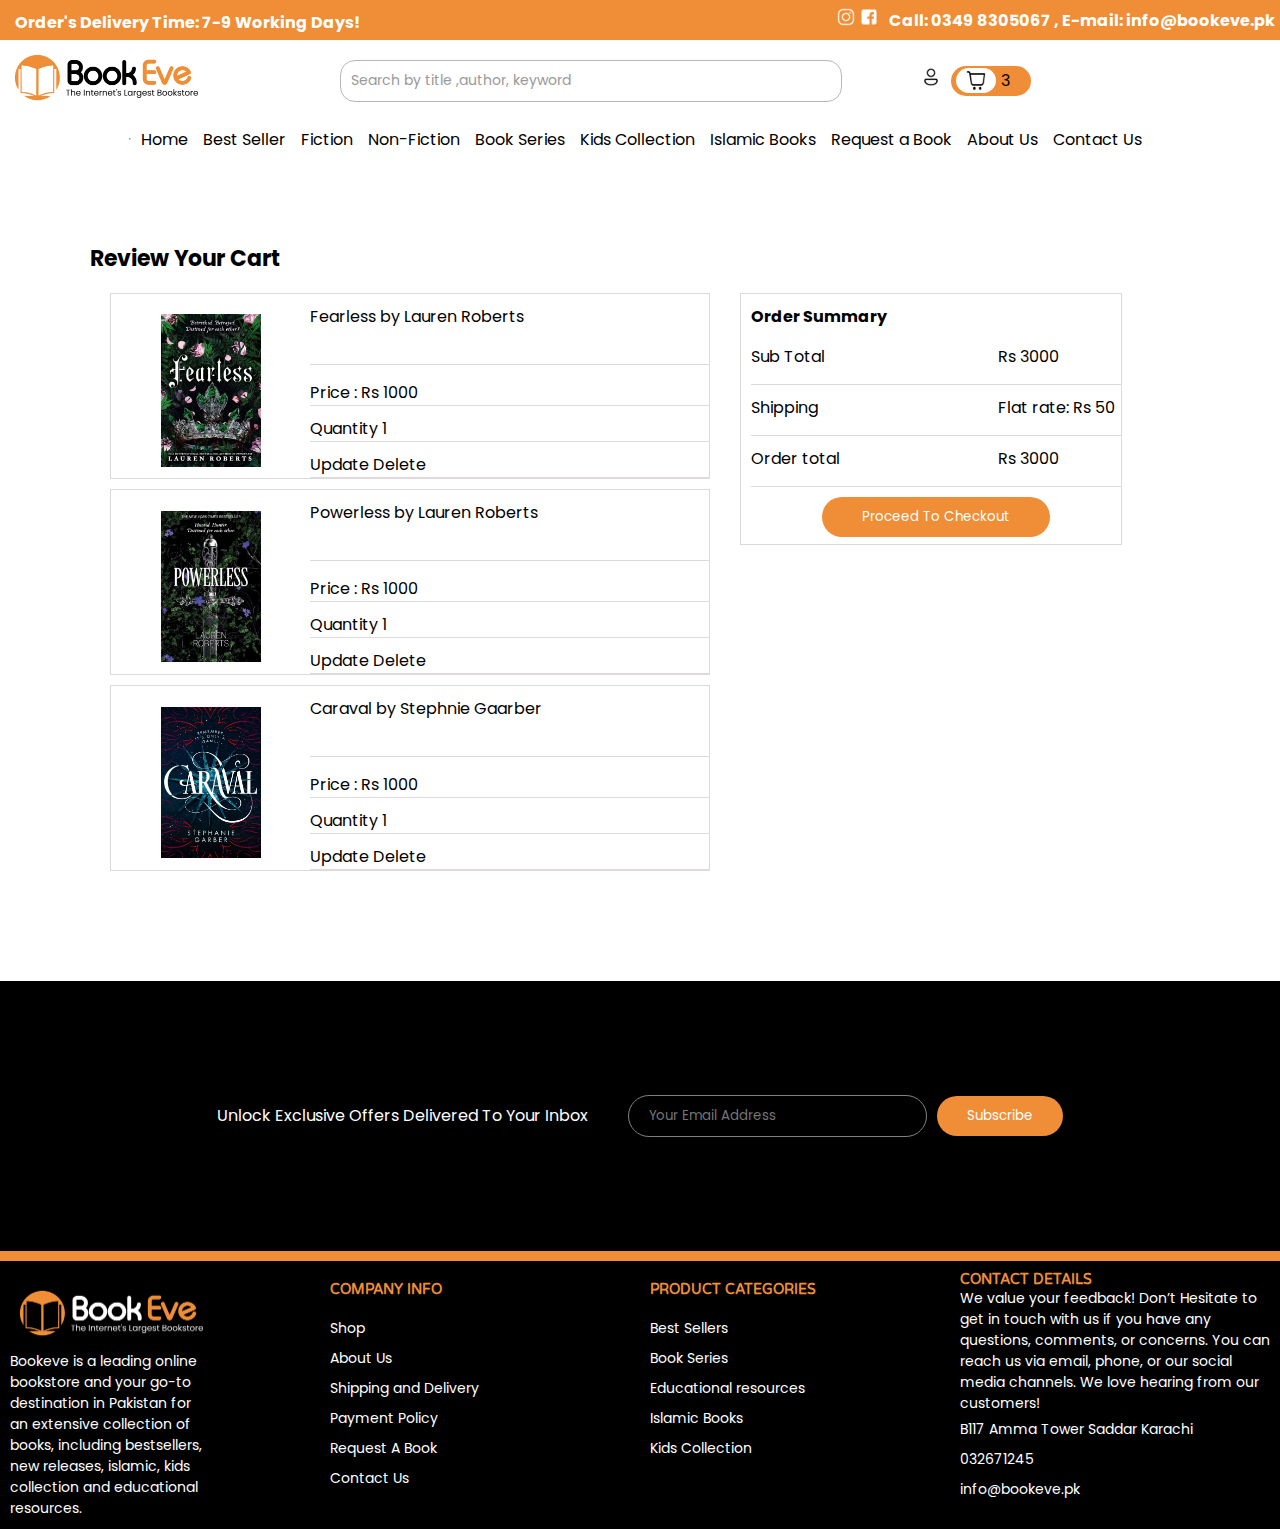
<file: cart.html>
<!DOCTYPE html>
<html lang="en">

<head>
    <meta charset="UTF-8">
    <meta name="viewport" content="width=device-width, initial-scale=1.0">
    <title>Cart-Book Eve</title>
    <link rel="stylesheet" href="styles/cart.css">
    <link rel="stylesheet" href="styles/styles.css">
</head>

<body>
    <div class="menu">
        <div class="side-bar-close-button"><button onclick="closeSideBar();" class="close-button">&#10005;
                Close</button></div>



        <div>
            <ul>
                <li>Home</li>
                <li>Best Seller</li>
                <li>Fiction</li>
                <li>Non-Fiction</li>
                <li>Book Series</li>
                <li>Kids Collection</li>
                <li>Islamic Books</li>
                <li>Request a Book</li>
                <li>About Us</li>
                <li>Contact Us</li>
            </ul>
        </div>
    </div>

    <div class="header-title">
        <div class="delivery-date">
            <p>Order's Delivery Time: 7-9 Working Days!
            </p>
        </div>

        <div class="contact">
            <div class="social-icons"><img src="images/instagram.png" alt="">
                <img src="images/facebook.png" alt="">
            </div>

            <span>Call: 0349 8305067 ,
                E-mail: info@bookeve.pk</span>
        </div>
    </div>
    <div class="page-info">
        <div onclick="openSideBar();" class="side-bar-menu">
            <button>&#9776; Menu</button>

        </div>
        <div class="brand-info">
            <a href="index.html"><img class="logo-image" src="images/logo-image.webp" alt=""></a>

            <!-- <p class="logo-name">BookEve</p> -->
        </div>

        <div class="search-bar"><input type="text" placeholder="Search by title ,author, keyword" name="bookSearch"
                id="bookSearch">
        </div>
        <div class="page-icon">
            <div class="user-account">
                <img src="images/icons8-user-50.png" alt="">

            </div>
            <a class="cart-link" href="cart.html">
                <div class="add-to-cart">

                    <div class="cart-image"> <img src="images/icons8-cart-50.png" alt="">
                    </div>
                    <div class="cart-quantity">
                        <p>3</p>
                    </div>
                </div>
            </a>
        </div>

    </div>

    </div>
    <div class="nav">
        <hr>

        <ul class="nav-list">
            <li>Home</li>
            <li>Best Seller</li>
            <li>Fiction</li>
            <li>Non-Fiction</li>
            <li>Book Series</li>
            <li>Kids Collection</li>
            <li>Islamic Books</li>
            <li>Request a Book</li>
            <li>About Us</li>
            <li>Contact Us</li>

        </ul>

    </div>
    <div class="main">
        <div class="page-title">Review Your Cart</div>
        <div class="checkout-grid">
            <div class="order-summary">
                <div class="cart-item-container">
                    <div class="cart-item-detail-grid">
                        <div class="product-image">
                            <img src="images/fearless.jpg" alt="">
                        </div>
                        <div class="product-detail">
                            <div class="product-name">
                                Fearless by Lauren Roberts
                            </div>
                            <div class="product-price">
                                Price : Rs 1000
                            </div>
                            <div class="product-quantity">
                                <span>Quantity 1</span>

                            </div>
                            <div class="edit-cart">
                                <span>Update</span>
                                <span>Delete</span>
                            </div>

                        </div>
                    </div>


                </div>
                <div class="cart-item-container">
                    <div class="cart-item-detail-grid">
                        <div class="product-image">
                            <img src="images/powerless.jpg" alt="">
                        </div>
                        <div class="product-detail">
                            <div class="product-name">
                                Powerless by Lauren Roberts
                            </div>
                            <div class="product-price">
                                Price : Rs 1000
                            </div>
                            <div class="product-quantity">
                                <span>Quantity 1</span>

                            </div>
                            <div class="edit-cart">
                                <span>Update</span>
                                <span>Delete</span>
                            </div>

                        </div>
                    </div>


                </div>
                <div class="cart-item-container">
                    <div class="cart-item-detail-grid">
                        <div class="product-image">
                            <img src="images/caraal.jpg" alt="">
                        </div>
                        <div class="product-detail">
                            <div class="product-name">
                                Caraval by Stephnie Gaarber
                            </div>
                            <div class="product-price">
                                Price : Rs 1000
                            </div>
                            <div class="product-quantity">
                                <span>Quantity 1</span>

                            </div>
                            <div class="edit-cart">
                                <span>Update</span>
                                <span>Delete</span>
                            </div>

                        </div>
                    </div>


                </div>
            </div>
            <div class="payment-summary-container">
                <div class="payment-summary">
                    <div class="payment-summary-title">
                        <h4>Order Summary</h4>
                    </div>

                    <div class="payment-summary-row">
                        <div>Sub Total</div>
                        <div class="payment-summary-money">Rs 3000</div>
                    </div>
                    <div class="payment-summary-row">
                        <div>Shipping</div>
                        <div class="payment-summary-row-money">
                            Flat rate: <span>Rs 50</span>
                        </div>
                    </div>
                    <div class="payment-summary-row total-row">
                        <div>Order total</div>
                        <div class="payment-summary-money">
                            Rs 3000
                        </div>

                    </div>
                    <div class="order-button">
                        <button>Proceed To Checkout</button>
                    </div>
                </div>
            </div>

        </div>
    </div>
    <div class="footer-container">
        <div class="contact-footer">
            <div class="message-heading">
                Unlock Exclusive Offers Delivered To Your Inbox
            </div>
            <div class="email-input">
                <input type="email" name="email" id="email" class="email" placeholder="Your Email Address">
                <button class="subscribe-button">Subscribe</button>
            </div>
        </div>
        <div class="footer-main">
            <div class="about-us">
                <ul>
                    <li class="bookeve-image"><img src="images/bookeve-logo.webp" width="100px" alt="">
                    </li>
                    <li class="about-us-description">
                        <p> Bookeve is a leading online bookstore and your go-to destination in Pakistan for an
                            extensive collection of books, including bestsellers, new releases, islamic, kids collection
                            and educational resources.</p>
                    </li>
                </ul>
            </div>
            <div class="company-info company-product-info">
                <div class="column-heading">
                    COMPANY INFO
                </div>
                <div class="company-info-list list-of-links">
                    <ul>
                        <li>Shop</li>
                        <li>About Us</li>
                        <li>Shipping and Delivery</li>
                        <li>Payment Policy</li>
                        <li>Request A Book</li>
                        <li>Contact Us</li>
                    </ul>
                </div>
            </div>
            <div class="product-catagories company-product-info">
                <div class="column-heading">
                    PRODUCT CATEGORIES

                </div>
                <div class="product-detail-list list-of-links">
                    <ul>
                        <li>Best Sellers</li>
                        <li>Book Series</li>
                        <li>Educational resources</li>
                        <li>Islamic Books</li>
                        <li>Kids Collection</li>
                    </ul>
                </div>
            </div>
            <div class="contact-details ">

                <div class="column-heading">
                    CONTACT DETAILS
                </div>
                <div class="contact-detail">
                    <div class="contact-description">
                        We value your feedback! Don’t Hesitate to get in touch with us if you have any questions,
                        comments, or concerns. You can reach us via email, phone, or our social media channels. We love
                        hearing from our customers!
                    </div>
                    <div class="contact-list list-of-links">
                        <ul>
                            <li><span>

                                    <i class="fa-solid fa-location-dot fa-sm" style="color: #f0b247;"></i>
                                </span>
                                <span>B117 Amma Tower Saddar Karachi</span>
                            </li>
                            <li><span>
                                    <i class="fa-solid fa-phone fa-sm" style="color: #f0b247;"></i>
                                </span>
                                <span>032671245</span>
                            </li>
                            <li>
                                <span>
                                    <i class="fa-regular fa-envelope fa-sm" style="color: #f0b247;"></i>
                                </span>
                                <span>info@bookeve.pk</span>
                            </li>


                        </ul>
                    </div>
                </div>
            </div>
        </div>

    </div>
    <script src="https://cdn.jsdelivr.net/npm/bootstrap@5.3.7/dist/js/bootstrap.bundle.min.js"
        integrity="sha384-ndDqU0Gzau9qJ1lfW4pNLlhNTkCfHzAVBReH9diLvGRem5+R9g2FzA8ZGN954O5Q"
        crossorigin="anonymous"></script>
</body>

</html>
</file>
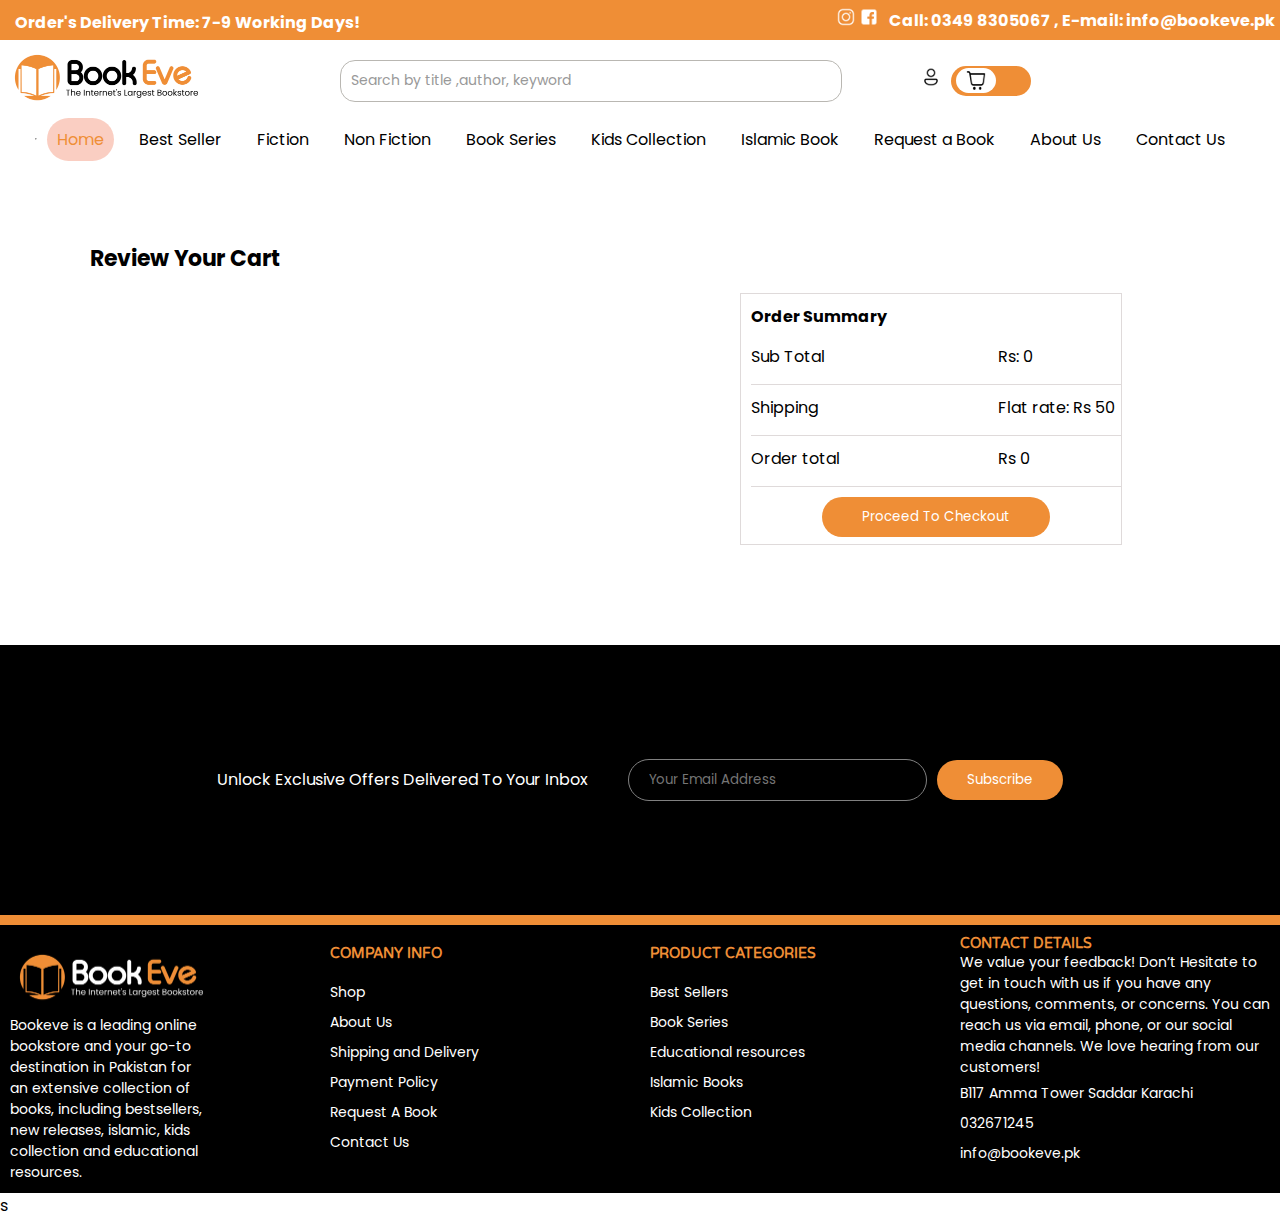
<file: checkout.html>
<!DOCTYPE html>
<html lang="en">

<head>
    <meta charset="UTF-8">
    <meta name="viewport" content="width=device-width, initial-scale=1.0">
    <title>Checkout-Book Eve</title>
    <link rel="stylesheet" href="styles/checkout.css">
    <link rel="stylesheet" href="styles/styles.css">
</head>

<body>
    <div class="menu">
        <div class="side-bar-close-button"><button onclick="closeSideBar();" class="close-button">&#10005;
                Close</button></div>



        <div>
            <ul>
          <li><a href="index.html">Home</a></li>
            <!-- <a href="index.html"><li>Home</li></a> -->
            <li><a href="">Best Seller</a></li>
            <li><a href="">Fiction</a></li>
            <li><a href="">Non Fiction</a></li>
            <li><a href="">Book Series</a></li>
            <li> <a href="">Kids Collection</a></li>
            <li><a href="">Islamic Book</a> </li>
            <li> <a href="">Request a Book</a></li>
            <li><a href="about-us.html">About Us</a></li>
            <li><a href="index.html">Contact Us</a></li>
            </ul>
        </div>
    </div>

    <div class="header-title">
        <div class="delivery-date">
            <p>Order's Delivery Time: 7-9 Working Days!
            </p>
        </div>

        <div class="contact">
            <div class="social-icons"><img src="images/instagram.png" alt="">
                <img src="images/facebook.png" alt="">
            </div>

            <span>Call: 0349 8305067 ,
                E-mail: info@bookeve.pk</span>
        </div>
    </div>
    <div class="page-info">
        <div onclick="openSideBar();" class="side-bar-menu">
            <button>&#9776; Menu</button>

        </div>
        <div class="brand-info">
            <a href="index.html"><img class="logo-image" src="images/logo-image.webp" alt=""></a>

            <!-- <p class="logo-name">BookEve</p> -->
        </div>

        <div class="search-bar"><input type="text" placeholder="Search by title ,author, keyword" name="bookSearch"
                id="bookSearch">
        </div>
        <div class="page-icon">
            <div class="user-account">
                <img src="images/icons8-user-50.png" alt="">

            </div>
            <a class="cart-link" href="checkout.html">
                <div class="add-to-cart">

                    <div class="cart-image"> <img src="images/icons8-cart-50.png" alt="">
                    </div>
                    <div class="cart-quantity">
                        
                    </div>
                </div>
            </a>
        </div>

    </div>

    </div>
    <div class="nav">
        <hr>

        <ul class="nav-list">
            <li><a href="index.html">Home</a></li>
            <!-- <a href="index.html"><li>Home</li></a> -->
            <li><a href="">Best Seller</a></li>
            <li><a href="">Fiction</a></li>
            <li><a href="">Non Fiction</a></li>
            <li><a href="">Book Series</a></li>
            <li> <a href="">Kids Collection</a></li>
            <li><a href="">Islamic Book</a> </li>
            <li> <a href="">Request a Book</a></li>
            <li><a href="about-us.html">About Us</a></li>
            <li><a href="contact-us.html">Contact Us</a></li>

        </ul>

    </div>
    <div class="main">
        <div class="page-title">Review Your Cart</div>
        <div class="checkout-grid">
            <div class="order-summary">
    
            </div>
            <div class="payment-summary-container js-payment-summary-container">
            
            </div>

        </div>
    </div>
    <div class="footer-container">
        <div class="contact-footer">
            <div class="message-heading">
                Unlock Exclusive Offers Delivered To Your Inbox
            </div>
            <div class="email-input">
                <input type="email" name="email" id="email" class="email" placeholder="Your Email Address">
                <button class="subscribe-button">Subscribe</button>
            </div>
        </div>
        <div class="footer-main">
            <div class="about-us">
                <ul>
                    <li class="bookeve-image"><img src="images/bookeve-logo.webp" width="100px" alt="">
                    </li>
                    <li class="about-us-description">
                        <p> Bookeve is a leading online bookstore and your go-to destination in Pakistan for an
                            extensive collection of books, including bestsellers, new releases, islamic, kids collection
                            and educational resources.</p>
                    </li>
                </ul>
            </div>
            <div class="company-info company-product-info">
                <div class="column-heading">
                    COMPANY INFO
                </div>
                <div class="company-info-list list-of-links">
                    <ul>
                        <li>Shop</li>
                        <li>About Us</li>
                        <li>Shipping and Delivery</li>
                        <li>Payment Policy</li>
                        <li>Request A Book</li>
                        <li>Contact Us</li>
                    </ul>
                </div>
            </div>
            <div class="product-catagories company-product-info">
                <div class="column-heading">
                    PRODUCT CATEGORIES

                </div>
                <div class="product-detail-list list-of-links">
                    <ul>
                        <li>Best Sellers</li>
                        <li>Book Series</li>
                        <li>Educational resources</li>
                        <li>Islamic Books</li>
                        <li>Kids Collection</li>
                    </ul>
                </div>
            </div>
            <div class="contact-details ">

                <div class="column-heading">
                    CONTACT DETAILS
                </div>
                <div class="contact-detail">
                    <div class="contact-description">
                        We value your feedback! Don’t Hesitate to get in touch with us if you have any questions,
                        comments, or concerns. You can reach us via email, phone, or our social media channels. We love
                        hearing from our customers!
                    </div>
                    <div class="contact-list list-of-links">
                        <ul>
                            <li><span>

                                    <i class="fa-solid fa-location-dot fa-sm" style="color: #f0b247;"></i>
                                </span>
                                <span>B117 Amma Tower Saddar Karachi</span>
                            </li>
                            <li><span>
                                    <i class="fa-solid fa-phone fa-sm" style="color: #f0b247;"></i>
                                </span>
                                <span>032671245</span>
                            </li>
                            <li>
                                <span>
                                    <i class="fa-regular fa-envelope fa-sm" style="color: #f0b247;"></i>
                                </span>
                                <span>info@bookeve.pk</span>
                            </li>


                        </ul>
                    </div>
                </div>
            </div>
        </div>

    </div>
       <script src="scripts/menu.js"></script>
       <script type="module" src="scripts/checkout.js"></script>
    <script src="https://cdn.jsdelivr.net/npm/bootstrap@5.3.7/dist/js/bootstrap.bundle.min.js"
        integrity="sha384-ndDqU0Gzau9qJ1lfW4pNLlhNTkCfHzAVBReH9diLvGRem5+R9g2FzA8ZGN954O5Q"
        crossorigin="anonymous"></script>
</body>

</html>s
</file>
<file: styles/cart.css>
* {
    margin: 0;
    padding: 0;
    font-family: "Poppins", sans-serif;
}

.main {
    max-width: 1100px;
    padding-left: 30px;
    padding-right: 30px;

    margin-top: 80px;
    margin-bottom: 100px;

    /* margin-left: auto;
     margin-right auto;
     Is a trick for centering an element horizontally
     without needing a container. */
    margin-left: auto;
    margin-right: auto;
}

.page-title {
    font-weight: 700;
    font-size: 22px;
    margin-bottom: 18px
}

.checkout-grid {
    display: grid;
    grid-template-columns: 600px 400px;
    gap: 30px;
    width: 100%;
    padding: 0 20px;
    /* align-items: center; */
    /* grid-template-columns: 2fr 1fr */
}

.cart-item-container {
    margin-bottom: 10px;
}

.cart-item-detail-grid {
    display: grid;
    grid-template-columns: 1fr 2fr;
    border: 1px solid rgb(223, 218, 218);
    padding-top: 10px;
    /* background-color: aquamarine; */
    /* align-items: center; */
}

.product-image {
    display: flex;
    align-items: center;
    justify-content: center;
    /* background-color: brown; */

}

.product-image img {
    width: 100px;
}

.product-detail {
    display: flex;
    flex-direction: column;
    gap: 10px;
}

.product-detail div {
    border-bottom: 1px solid rgb(223, 218, 218);

}

.payment-summary-title {
    height: 40px;
    margin-top: 10px;

}

.payment-summary {
    border: 1px solid rgb(223, 218, 218);
    padding-left: 10px;
    width: 370px;
    height: 250px;
}

.payment-summary-row {
    display: grid;
    grid-template-columns: 2fr 1fr;
    margin-bottom: 10px;
    height: 40px;
    border-bottom: 1px solid rgb(223, 218, 218);
}

.order-button {
    display: flex;
    align-items: center;
    justify-content: center;
}

.order-button button {
    background-color: #EF8E36;
    border: none;
    border-radius: 30px;
    color: white;
    padding: 10px 40px;
    cursor: pointer;
    text-align: center;
}

.product-price {
    display: flex;
    align-items: flex-end;
}

@media (max-width: 1024px) {
    .checkout-grid {
        grid-template-columns: repeat(1, 1fr);
    }

    .cart-item-detail-grid {
        width: 100%;
    }

    .payment-summary-container {

        display: flex;
        align-items: center;
        justify-content: center;
    }

    .payment-summary {
        width: 100%;
    }
}

@media (max-width: 530px) {
    .cart-item-detail-grid {
        grid-template-columns: 1fr;
    }

}
</file>
<file: styles/styles.css>
@import url('https://fonts.googleapis.com/css2?family=Poppins:ital,wght@0,100;0,200;0,300;0,400;0,500;0,600;0,700;0,800;0,900;1,100;1,200;1,300;1,400;1,500;1,600;1,700;1,800;1,900&family=Roboto:ital,wght@0,100..900;1,100..900&display=swap');
@import url('https://fonts.googleapis.com/css2?family=Fjalla+One&family=Poppins:ital,wght@0,100;0,200;0,300;0,400;0,500;0,600;0,700;0,800;0,900;1,100;1,200;1,300;1,400;1,500;1,600;1,700;1,800;1,900&family=Roboto:ital,wght@0,100..900;1,100..900&family=Varela+Round&display=swap');

body, html {
  margin: 0;
  padding: 0;
  overflow-x: hidden;
}
* {

  font-family: "Poppins", sans-serif;
}
a{
  text-decoration: none;
  color: black;
}
.header-title {
  background-color: #EF8E36;
  display: flex;
  justify-content: space-between;
  /* align-items: center; */
  width: 100%;
  height: 40px;
  margin-top: 0;
  margin-bottom: 5px;
  color: white;
  font-weight: bold;
  padding-left: 5px;
  padding-right: 5px;

}

/* .delivery-date {
   display: flex;
    align-items: center;
    padding: 10px;
    background-color: blue;
 
   
  
} */
/* .delivery-date{

 } */
.delivery-date p {

  display: flex;
  justify-content: center;
  align-items: center;

  padding: 10px;

}

.contact {
  gap: 10px;
  display: flex;
  align-items: center;
  padding: 10px;
  /* background-color: blue; */

}

.social-icons img {
  width: 20px;
  cursor: pointer;
}

.page-info {
  display: flex;
  align-items: center;
  gap: 10px;
  width: 100%;
  /* flex-wrap: wrap; */
  /* justify-content: center; */
  align-items: center;
  /* background: rgb(229, 174, 71);*/
  height: auto;
}

.brand-info {
  margin-left: 5px;
  display: flex;
  width: 20%;
}

.logo-image {
  width: 200px;
  height: auto;
}

.search-bar {
  width: 50%;
  display: flex;
  justify-content: center;
}

.search-bar input {
  border: 1px solid rgb(185, 183, 178);
  border-radius: 15px;
  width: 500px;
  height: 40px;
  /* max-width: 200px; */
}

.search-bar input:focus {
  outline: none;

}

.search-bar input::placeholder {
  color: gray;
  font-size: 14px;
  opacity: 0.8;
  padding: 10px;
}

.page-icon {
  width: 20%;
  display: flex;
  gap: 10px;
  align-items: center;
  cursor: pointer;
}

.page-icon img {
  width: 20px;
}

.add-to-cart {
  display: flex;
  align-items: center;
  width: 80px;
  height: 30px;
  background-color: #EF8E36;
  gap: 5px;
  border-radius: 30px;
}
.added-to-cart-text{
  height: 40px;
}

.cart-image {
  background-color: white;
  width: 50%;
  display: flex;
  justify-content: center;
  height: 25px;
  border-radius: 70px;
  margin-left: 5px;
}

.cart-quantity {
  height: 25px;
  text-align: center;
}

/* @media (max-width:430px) {
    
    .brand-info{
        display: flex;
        justify-content: space-between;
    }
} */
.side-bar-menu {
  width: 10%;
  /* margin-left: 5px; */
  display: none;
}

.side-bar-menu button {
  background-color: transparent;
  border: none;
  width: 80px;
}



.nav {
  display: flex;
  justify-content: center;
  align-items: center;
}

.nav-list {
  /* width: 100%; */
  display: flex;
  justify-content: center;
  gap: 15px;
  flex-wrap: wrap;
  padding: 10px;
}
.nav-list{
  list-style: none;
}
.nav-list li a {
  text-align: center;
  list-style-type: none;
cursor: pointer;
  padding: 10px;


}


.nav-list :first-child a {
  background-color: #facabdec;
  color: #EF8E36;
  border-radius: 25px;
}

.nav-list li :hover  {
  background-color: #facabdec;
  color: #EF8E36;
  border-radius: 25px;
  transition: color 0.3s ease;
  /* background-color 0.3s ease; */


}

.menu {
  position: fixed;
  top: 0;
  left: 0;
  display: none;
  width: 400px;
  height: 100vh;
  /* full viewport height */
  padding: 10px;
  line-height: 30px;
  background-color: white;
  z-index: 9999;
  /* very high to ensure it's on top */
}

.menu li {
  border-bottom: 1px solid gray;
  width: 100%;
  list-style: none;
  /* margin: 10px; */
  padding: 10px;
  /* Use padding for inner space */
  margin: 0;
}

.close-button {
  /* background-color: rgb(255, 185, 72); */
  padding: 10px;
  border: none;
}


.products-heading {
  display: flex;
  align-items: center;
  justify-content: center;
  margin: 8px;
}


.products-grid {
  display: grid;

  /* - In CSS Grid, 1fr means a column will take up the
       remaining space in the grid.
     - If we write 1fr 1fr ... 1fr; 8 times, this will
       divide the grid into 8 columns, each taking up an
       equal amount of the space.
     - repeat(8, 1fr); is a shortcut for repeating "1fr"
       8 times (instead of typing out "1fr" 8 times).
       repeat(...) is a special property that works with
       display: grid; */
  grid-template-columns: repeat(5, 1fr);
}


.products-heading {
  border-bottom: 1px solid rgb(223, 218, 218);
}

.product-container {
  padding-top: 40px;
  padding-bottom: 25px;
  padding-left: 25px;
  padding-right: 25px;

  border-right: 1px solid rgb(231, 231, 231);
  border-bottom: 1px solid rgb(231, 231, 231);

  display: flex;
  flex-direction: column;
}

.product-image-container {
  display: flex;
  justify-content: center;
  align-items: center;

  height: 180px;
  margin-bottom: 20px;
}

.product-image {
  /* Images will overflow their container by default. To
    prevent this, we set max-width and max-height to 100%
    so they stay inside their container. */
  max-width: 100%;
  max-height: 100%;
}

.product-name {
  height: 60px;
  margin-bottom: 5px;
}

.product-quantity-container {
  margin: 5px;
}

.add-to-cart-button {
  border: none;
  background-color: #EF8E36;
  padding: 5px;
  cursor: pointer;
  border-radius: 40px;
  color: white;
  font-size: 12px;
}

.add-to-cart-button:hover {
  background-color: #e8b381;
}
.added-to-cart-text{
  color: green;
  font-size: 18px;
}
.footer-container {
  background-color: #EF8E36;
  display: flex;
  flex-direction: column;
  color: white;
  justify-content: center;

}

.contact-footer {
  display: flex;
  gap: 20px;
  height: 250px;
  background-color: black;
  justify-content: center;
  padding: 10px;
}

.message-heading {
  display: flex;
  justify-content: center;
  align-items: center;
  margin: 10px;
}

.email-input {
  display: flex;
  margin: 10px;
  gap: 10px;
  /* height: 50px; */
  justify-content: center;
  align-items: center;
}

.email {
  border-radius: 30px;
  padding: 10px 20px;
  background-color: transparent;
  border: 1px solid gray;
    color: white;

}

.subscribe-button {
  background-color: #EF8E36;
  color: white;
  border: none;
  padding: 10px 30px;
  border-radius: 40px;
}

.footer-main {
  margin-top: 10px;
  padding-top: 10px;
  font-size: 14px;
  background-color: black;
  display: grid;
  grid-template-columns: repeat(4, 1fr);

}

.about-us {
  display: flex;
  flex-direction: column;
  /* justify-content: center;
    align-items: center; */
  /* gap: 15px; */
}

.about-us ul li {
  list-style: none;
}

.about-us ul {
  padding: 10px;
}

.bookeve-image img {
  width: 200px;
}

.about-us-description {
  width: 200px;
}

.column-heading {
  color: #EF8E36;
  font-family: "Varela Round", sans-serif;
  font-weight: bold;
  /* height: 45px; */
}

.company-product-info {
  display: flex;
  flex-direction: column;
  /* justify-content: flex-start; */
  gap: 15px;
  padding: 10px;
}

.list-of-links ul {
  list-style: none;
  line-height: 30px;
  margin: 0;
  padding: 0
}

.list-of-links ul li:hover {
  color: #EF8E36;

  transition: color 0.3s ease;

}


/* @media is used to create responsive design (making the
   website look good on any screen size). This @media
   means when the screen width is 2000px or less, we
   will divide the grid into 7 columns instead of 8. */
@media (max-width: 2000px) {
  .products-grid {
    grid-template-columns: repeat(7, 1fr);
  }
}

/* This @media means when the screen width is 1600px or
   less, we will divide the grid into 6 columns. */
@media (max-width: 1600px) {
  .products-grid {
    grid-template-columns: repeat(6, 1fr);
  }
}

@media (max-width: 1300px) {
  .products-grid {
    grid-template-columns: repeat(5, 1fr);
  }
}

@media (max-width: 1000px) {
  .products-grid {
    grid-template-columns: repeat(4, 1fr);
  }
  .brand-info{
    width: 30%;
  }
  .search-bar{
    width: 60%;
  }
  .social-icons{
    display: none;
  }
}

@media (max-width: 800px) {
  .products-grid {
    grid-template-columns: repeat(3, 1fr);
  }
   .contact-footer {
    flex-wrap: wrap;
    height: 200px;
    gap: 0;

  }

  .message-heading {
    height: 30px;

  }

  .email-input {
    height: 100px;
  }

  .footer-main {
    display: grid;
    grid-template-columns: repeat(1, 1fr);

  }

  .about-us {
    align-items: flex-start;
  }

  .about-us-description {
    width: 100%;
  }
  .bookeve-image img{
    width: 350px;
  }
   .page-info {
    width: 100%;
    gap: 10px;
    display: flex;
    justify-content: center;
    align-items: center;
  }

  .brand-info {
    width: 40%;
    display: flex;
    justify-content: center;
  }

  .add-to-cart {
    width: 1fr;
  }

  .nav-icon {
    width: auto;
  }

  .side-bar-menu {
    width: 20%;
    display: block;
  }

  .search-bar {
    display: none;
  }

  .nav {
    display: none;
  }
 .contact {
    display: none;
  }

  .header-title {
    display: flex;
    justify-content: center;
    align-items: center;
  }
 
}

@media (max-width: 575px) {
  .products-grid {
    grid-template-columns: repeat(2, 1fr);
  }
 
}

@media (max-width: 450px) {
  .products-grid {
    grid-template-columns: 1fr;
  }
  .user-account{
    display: none;
  }
 
}

@media (max-width:420px) {
  .page-info{
    width: 100%;
  }
 .brand-info{
  width: 30%;
  margin-bottom: 15px;

 }
 .brand-info img{
  width: 80px;
 }
 .cart-link{
    width: 100px;

 }

 .delivery-date{
max-height: 30px;
  font-size: 15px;
 }
}
</file>
<file: styles/checkout.css>
* {
    margin: 0;
    padding: 0;
    font-family: "Poppins", sans-serif;
}

.main {
    max-width: 1100px;
    padding-left: 30px;
    padding-right: 30px;

    margin-top: 80px;
    margin-bottom: 100px;

    /* margin-left: auto;
     margin-right auto;
     Is a trick for centering an element horizontally
     without needing a container. */
    margin-left: auto;
    margin-right: auto;
}

.page-title {
    font-weight: 700;
    font-size: 22px;
    margin-bottom: 18px
}

.checkout-grid {
    display: grid;
    grid-template-columns: 600px 400px;
    gap: 30px;
    width: 100%;
    padding: 0 20px;
    /* align-items: center; */
    /* grid-template-columns: 2fr 1fr */
}

.cart-item-container {
    margin-bottom: 10px;
}

.cart-item-detail-grid {
    display: grid;
    grid-template-columns: 1fr 2fr;
    border: 1px solid rgb(223, 218, 218);
    padding-top: 10px;
    /* background-color: aquamarine; */
    /* align-items: center; */
}

.product-image {
    display: flex;
    align-items: center;
    justify-content: center;
    /* background-color: brown; */

}

.product-image img {
    width: 100px;
}

.product-detail {
    display: flex;
    flex-direction: column;
    gap: 10px;
}

.product-detail div {
    border-bottom: 1px solid rgb(223, 218, 218);

}

.payment-summary-title {
    height: 40px;
    margin-top: 10px;

}

.payment-summary {
    border: 1px solid rgb(223, 218, 218);
    padding-left: 10px;
    width: 370px;
    height: 250px;
}

.payment-summary-row {
    display: grid;
    grid-template-columns: 2fr 1fr;
    margin-bottom: 10px;
    height: 40px;
    border-bottom: 1px solid rgb(223, 218, 218);
}

.order-button {
    display: flex;
    align-items: center;
    justify-content: center;
}

.order-button button {
    background-color: #EF8E36;
    border: none;
    border-radius: 30px;
    color: white;
    padding: 10px 40px;
    cursor: pointer;
    text-align: center;
}

.product-price {
    display: flex;
    align-items: flex-end;
}
.delete-cart,
.update-cart,
.save-update-quantity{
    /* color: #EF8E36; */
    cursor: pointer;
    color: #112A46;
}
.save-update-quantity{
    display: none;
} 
.update-quantity{
display: none;} 
.show-update-option .save-update-quantity,
.show-update-option .update-quantity{
   display: initial;
} 
@media (max-width: 1024px) {
    .checkout-grid {
        grid-template-columns: repeat(1, 1fr);
    }

    .cart-item-detail-grid {
        width: 100%;
    }

    .payment-summary-container {

        display: flex;
        align-items: center;
        justify-content: center;
    }

    .payment-summary {
        width: 100%;
    }
}

@media (max-width: 530px) {
    .cart-item-detail-grid {
        grid-template-columns: 1fr;
    }

}
</file>
